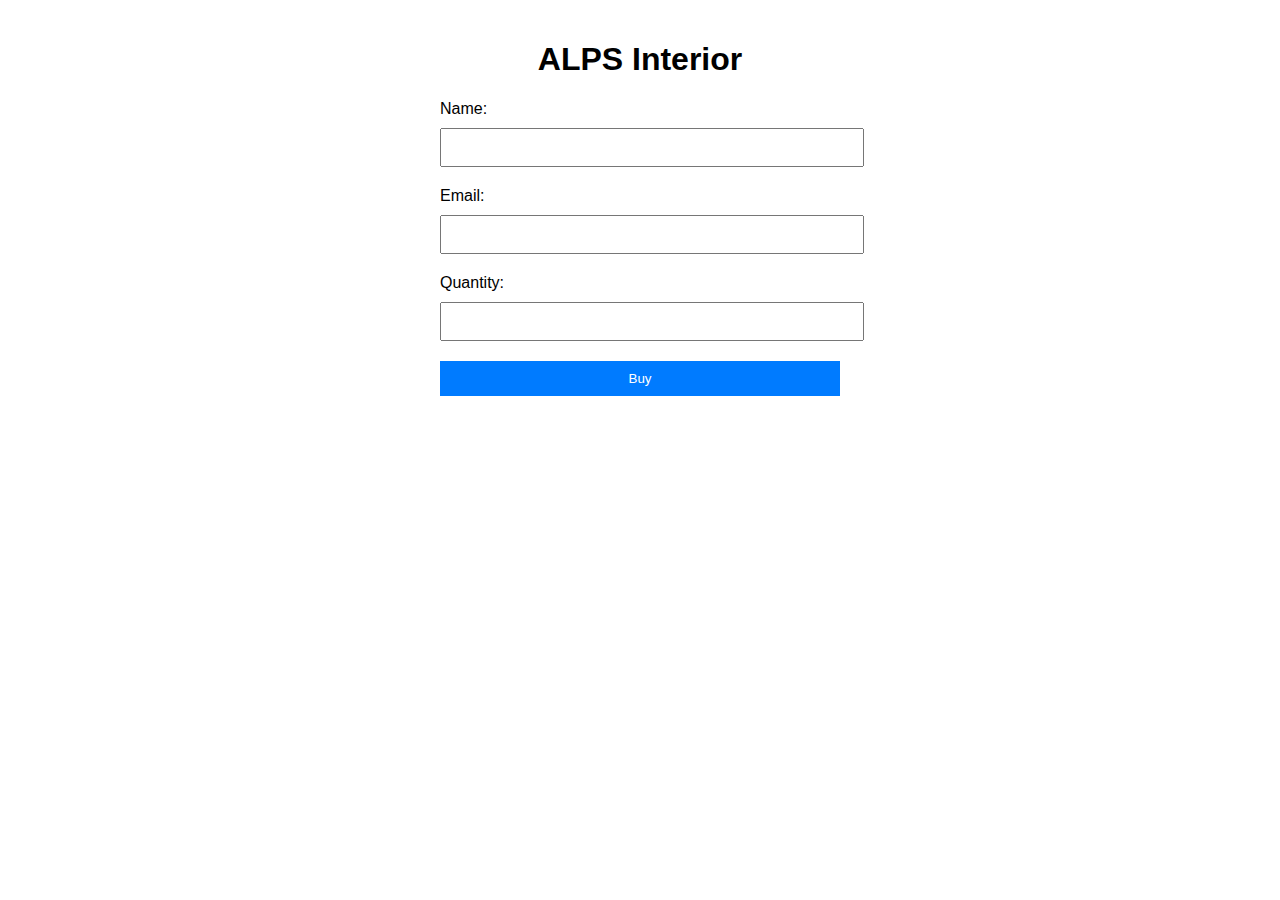
<file: buy-form.html>
<!DOCTYPE html>
<html lang="en">
<head>
  <meta charset="UTF-8">
  <meta name="viewport" content="width=device-width, initial-scale=1.0">
  <title>Purchase Form</title>
  <link rel="stylesheet" href="style.css">
</head>
<body>
  <h1>ALPS Interior</h1>
  <form id="purchaseForm">
    <label for="name">Name:</label>
    <input type="text" id="name" name="name" required>

    <label for="email">Email:</label>
    <input type="email" id="email" name="email" required>

    <label for="quantity">Quantity:</label>
    <input type="number" id="quantity" name="quantity" required>

    <button type="submit">Buy</button>
  </form>

  <script src="script.js"></script>
</body>
</html>
</file>
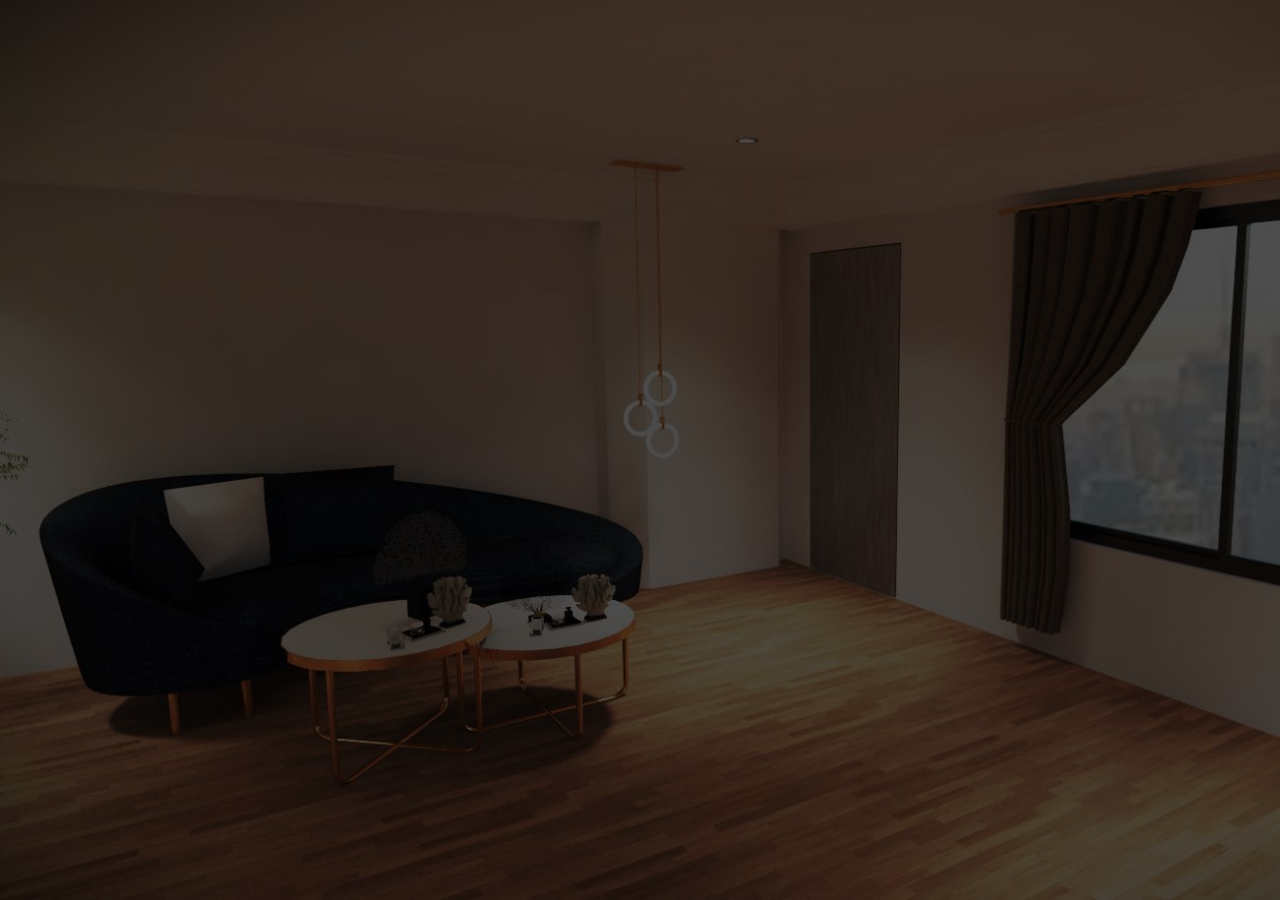
<file: contact.html>
<!DOCTYPE html>
<html>
<head>
    <style>
      header {
    font-size: large;
    text-align: left;
    background-color: white;
    color: #fff;
    padding: 20px;
}

        nav {
    font-size: large;
	text-align: right;
    background-color: none;
    padding: 5px;
}

nav ul {
    list-style-type: none;
    margin: 0;
    padding: 0;
}

nav ul li {
    display: inline;
    margin-right: 10px;
}

nav ul li a {
    text-decoration: none;
    color: #fff;
}
.body {
  background-image: url('Pictures/g4.jpg');
  background-repeat: no-repeat;
  background-attachment: fixed;
  background-size: cover;
    font-family: Arial, sans-serif;
    color: white;
    list-style-type: none;
}
.fade-in {
    opacity: 0;
    animation: fadeInAnimation ease 3s;
    animation-fill-mode: forwards;
  }

  @keyframes fadeInAnimation {
    0% {
      opacity: 0;
    }
    100% {
      opacity: 1;
    }
  }
  a {
  text-decoration: none;
  color: white;
}
.blog-section {
  display: grid;
  grid-template-columns: repeat(3, 1fr);
  grid-gap: 20px;
}

.blog-post {
  padding: 20px;
  background-color: none;
  border-radius: 5px;
}

.blog-title {
  font-size: 20px;
  margin-bottom: 10px;
  color: white;
}

.blog-content {
  font-size: 16px;
  margin-bottom: 10px;
  color: white;
}

.read-more {
  color: #007bff;
  text-decoration: none;
}

.read-more:hover {
  text-decoration: underline;
}
.nav-text {
  position: relative;
  display: inline-block;
  transition: transform 0.3s ease;
}

.nav-text::after {
  content: '';
  position: absolute;
  bottom: 0;
  left: 0;
  width: 100%;
  height: 2px;
  background-color: white;
  transform: scaleX(0);
  transform-origin: left;
  transition: transform 0.3s ease;
}

.nav-text:hover {
  transform: translateY(-3px);
}

.nav-text:hover::after {
  transform: scaleX(1);
}

    </style>
  <meta charset="UTF-8">
  <meta name="viewport" content="width=device-width, initial-scale=1.0">
    <title>A L P S Interior</title>
        <script src="script.js"></script>
    <script src="page.cpp"></script>
</head>
<body class="body">
    <article class="fade-in">
    <header>
        <h2>A L P S Interior</h2>
        <p><b><u>Design • Furniture</u></b></p>
    
    <nav>
        <ul>
            <b>
              <li><a  href="home.html" class="nav-text"><u>Home</u></a></li>
              <li><a href="Interiorblog.html" class="nav-text"><u>About</u></a></li>
              <li><a href="product.html" class="nav-text"><u>Product</u></a></li>
              <li><a href="contact.html" class="nav-text"><u>Contact</u></a></li>
                  </b>
        </ul>
    </nav>
    </header>
<body>
    <h1>Visit:</h1>
    <ul>
    <li>
        <div class="blog-section">
            <div class="blog-post">
        <div class="contact-section">
        <div class="contact-info">
            <h2 class="blog-title">Our Facebook Page:</h2>
            <p class="blog-content"><a href="https://www.facebook.com/ALPSInteriorFunitureManufucturer"><b><u>A L P S Interior Furniture Manufacturer</b></u></a></p>
        </div>
        </div>
        <li>
            <div class="blog-section">
                <div class="blog-post">
            <div class="contact-info">
                <h2 class="blog-title">Our Email:</h2>
                <p class="blog-content"></p><a href="mailto:alpsts.crew@gmail.com"><b><u>alpsts.crew@gmail.com</b></u></a></p>
        </div>
        </div>
        <li>
            <div class="blog-section">
                <div class="blog-post">
            <div class="contact-info">
                <h2 class="blog-title">Phone Number:</h2>
                <p class="blog-content"> <a href="tel:+63962518943"><b><u>09625187943</b></u></a></p>
        </div>
        </div>
        <li>
            <div class="blog-section">
                <div class="blog-post">
            <div class="contact-info">
                <h2 class="blog-title">Our Location:</h2>
                <p class="blog-content">BLK 15 lot 3 & 4 Monaco Street, Baranggay Saog, Marilao Bulacan, Philippines</p>
        </div>
    </div>
</ul>
</article>
</body>
</html>
</file>
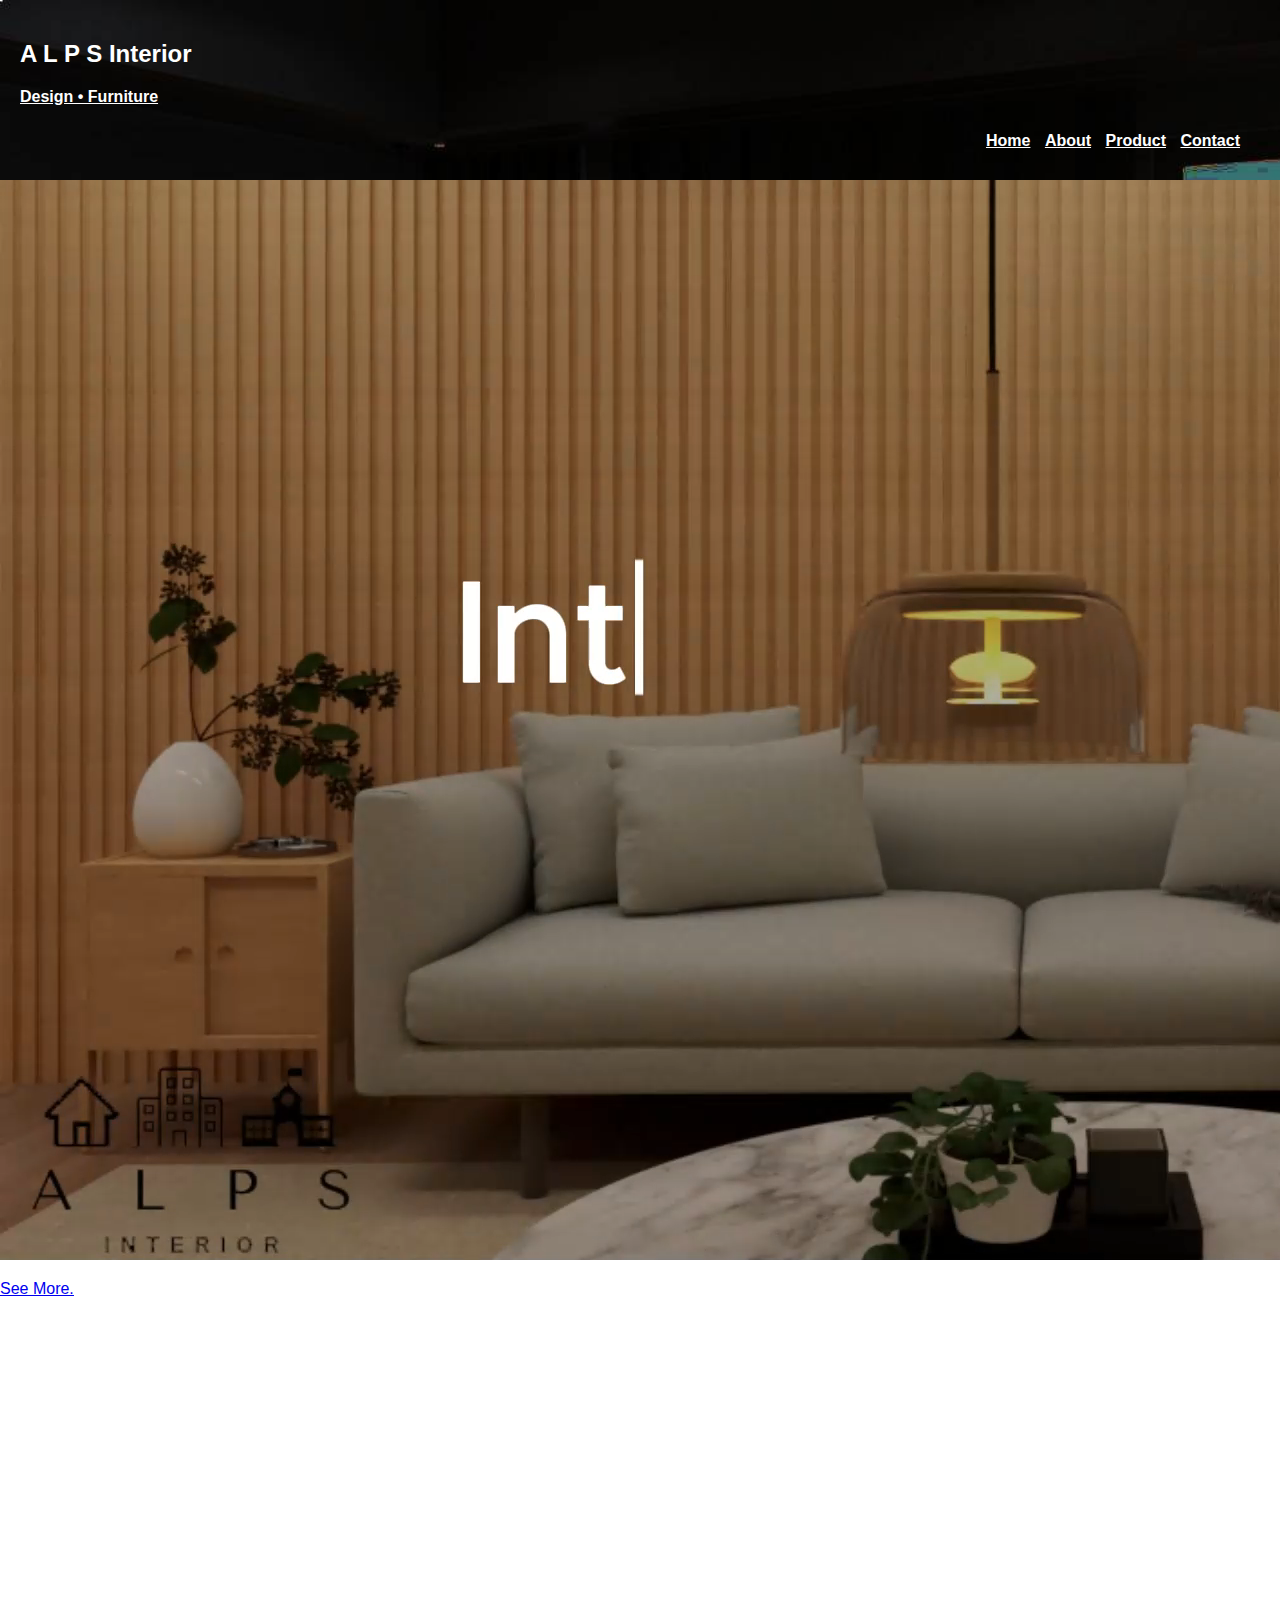
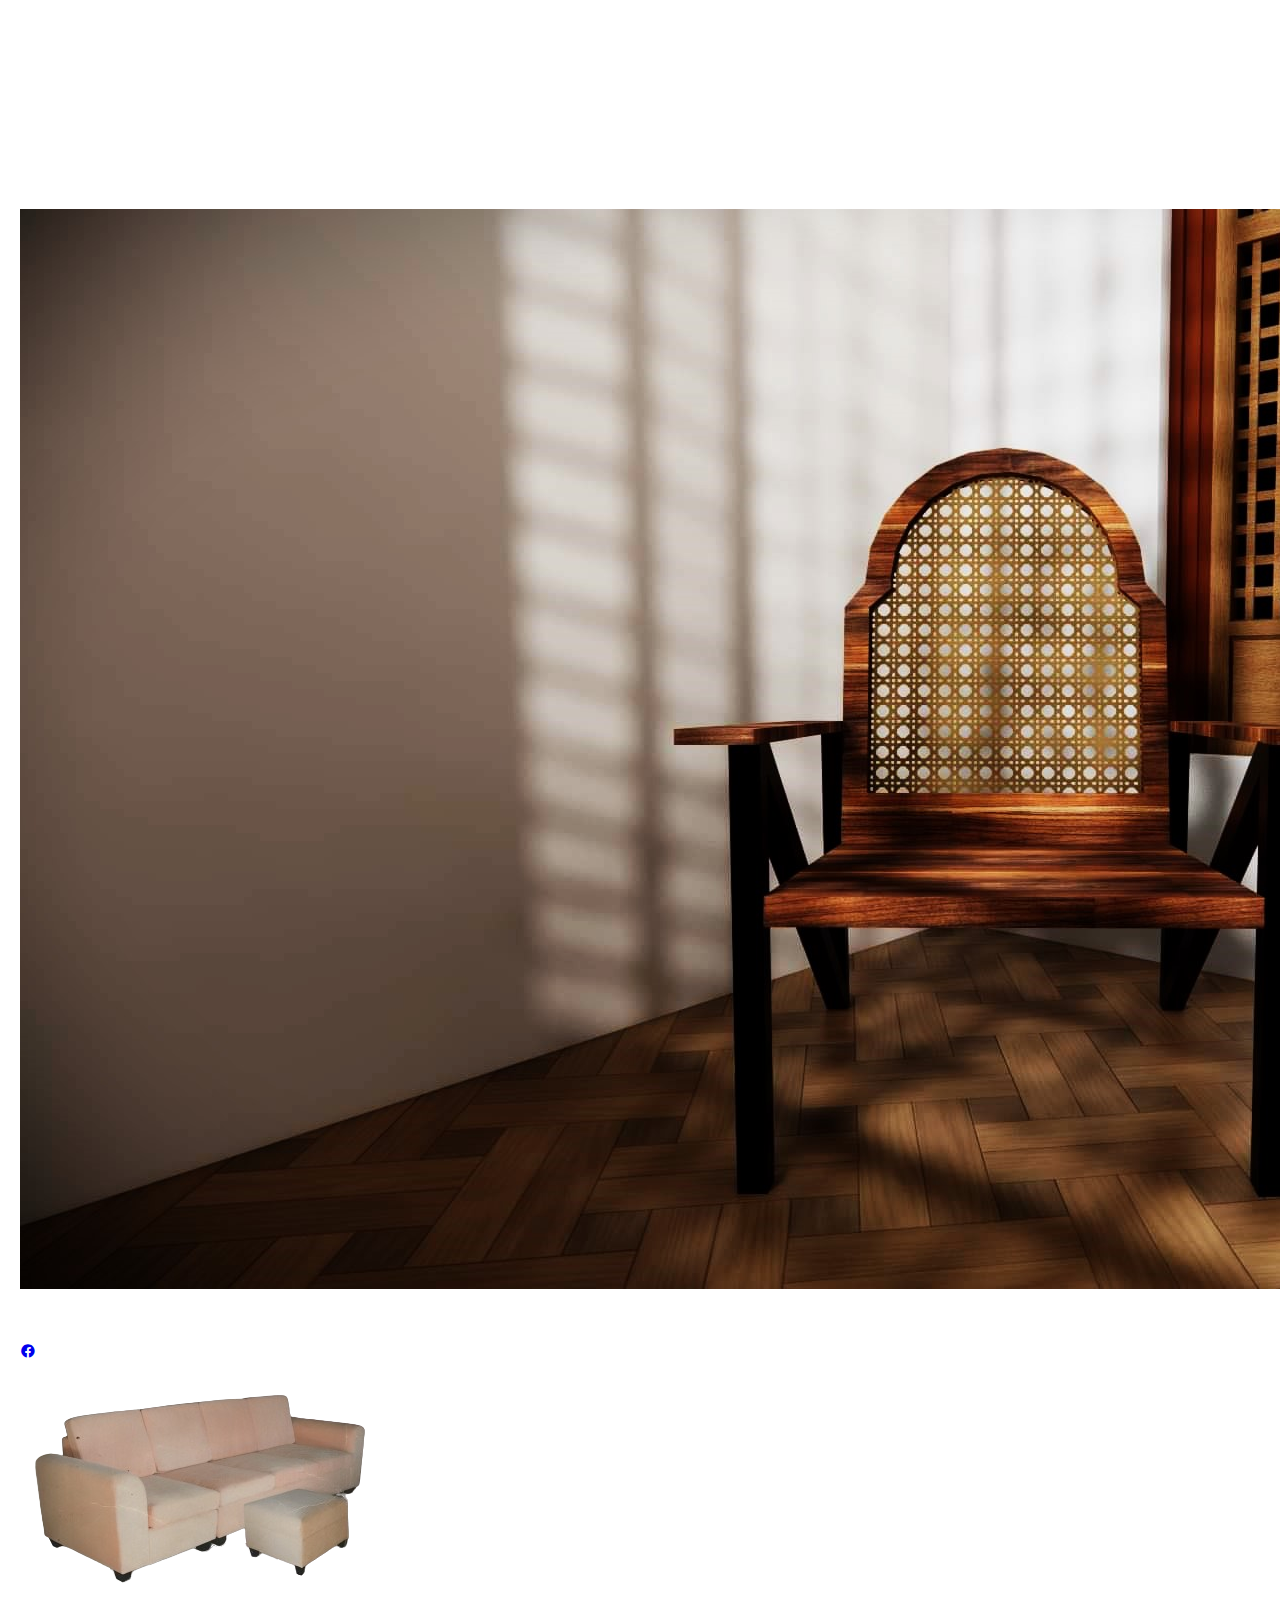
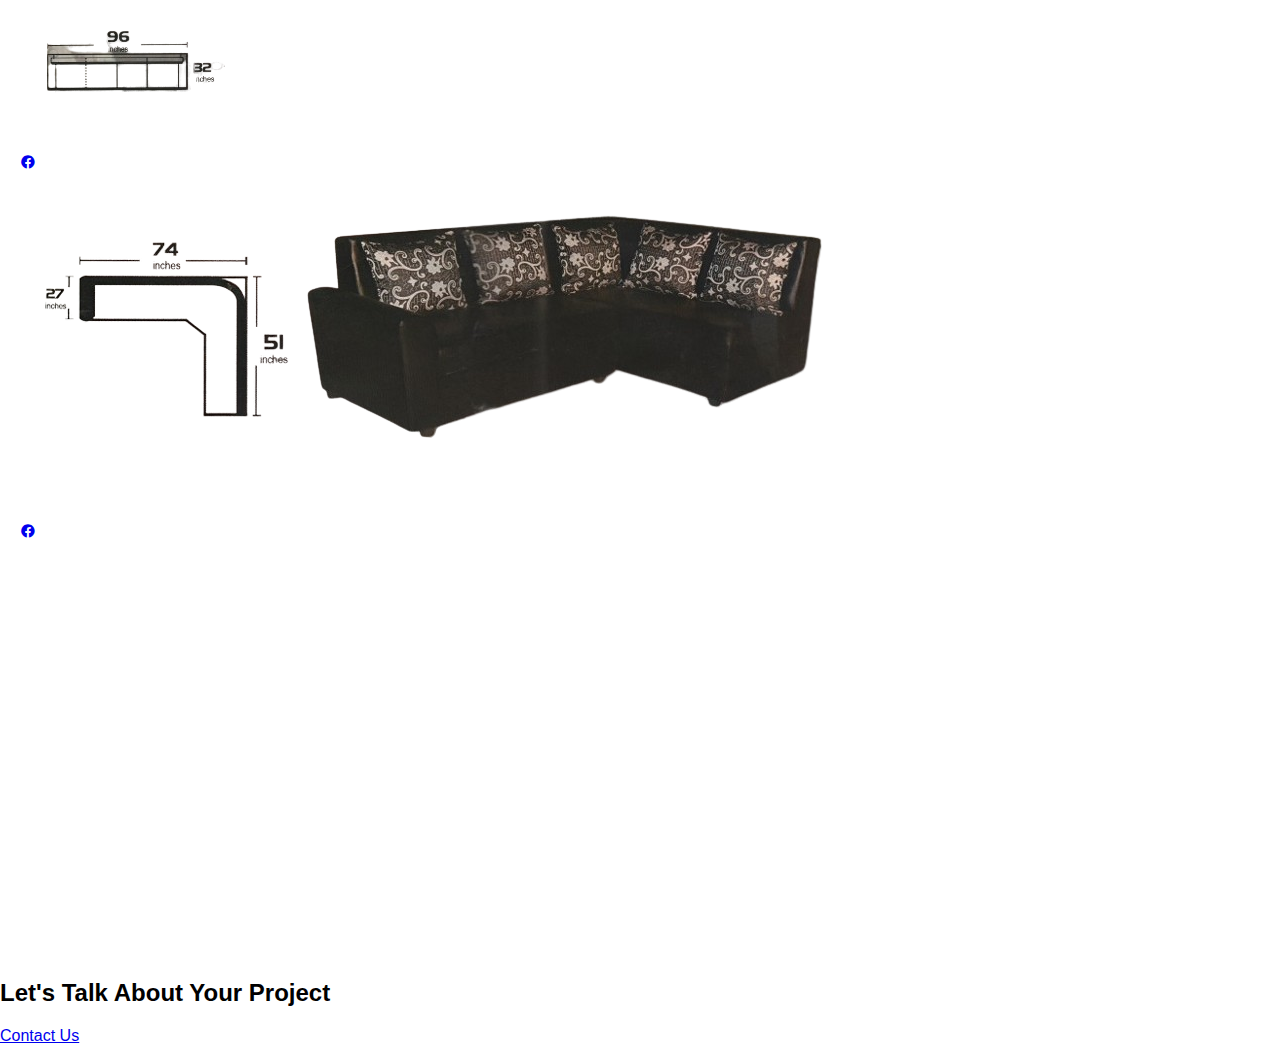
<file: home.html>
<!DOCTYPE html>
<html>
<head>
  <meta charset="UTF-8">
  <meta name="viewport" content="width=device-width, initial-scale=1.0">
    <title>A L P S Interior</title>
    <link rel="stylesheet" type="text/css" href="styles.css">
    <script src="script.js"></script>
    <script src="page.cpp"></script>
    <link href='https://unpkg.com/boxicons@2.1.4/css/boxicons.min.css' rel='stylesheet'>
</head>
<body>
    <header>
        <h2>A L P S Interior</h2>
        <p><b><u>Design • Furniture</u></b></p>
    
    <nav>
        <ul>
            <b>
            <li><a  href="home.html" class="nav-text"><u>Home</u></a></li>
            <li><a href="Interiorblog.html" class="nav-text"><u>About</u></a></li>
            <li><a href="product.html" class="nav-text"><u>Product</u></a></li>
            <li><a href="contact.html" class="nav-text"><u>Contact</u></a></li>
            </b>
        </ul>
    </nav>
    </header>
    <body>
    <div class="video-container">
        <video class="video" src="Pictures/vidban ulit.mp4" autoplay loop muted></video>
        <div class="vidban">
          <p class="text-animation"><a href="Interiorblog.html"><u>See More.</u></a></p>
        </div>
      </div>
      </body>
    <section id="home">
        <h2 class="fade-in">Who Is ALPS Interior?</h2>
        <article>
            <p class="fade-in"><b>A L P S Interior</b> is a renowned 
furniture production and delivery company operating in the 
Philippines.<br> With a strong focus on quality craftsmanship 
and exceptional customer service, we have established 
ourselves as a<br> trusted provider of stylish and durable 
furniture solutions. Our comprehensive range of furniture 
includes pieces<br> for residential, commercial, and hospitality 
settings, catering to the diverse needs and preferences of 
our clients.</p><br>
        </article>
        
        <article class="fade-in">
            <h2>About Us</h2>
            <p>Since our inception, we have focused on delivering 
unparalleled quality and customer satisfaction.<br> Our 
dedicated team of skilled artisans, designers, and 
professionals work tirelessly to bring our clients'<br> 
visions to life. From residential homes to commercial 
establishments and hospitality spaces, we understand 
the diverse<br> needs and preferences of our customers 
and strive to provide tailored furniture solutions that 
surpass expectations.</p>
        </article>
    </section>
<section class="logo">
    <div class="fade-in">

<p style="font-size: xx-large;"> <b>Product:</b></p>
<div class="image-container">
    <img src="Pictures/ourproduct1.jpg" alt="Image">
    <div class="text-overlay">
        <p><b>Custom Furniture Design:</b> Our team of skilled designers
            collaborates closely with clients to create bespoke furniture
            pieces that reflect their unique vision and style.</p>
            <a href="https://www.facebook.com/ALPSInteriorFunitureManufucturer"><i class='bx bxl-facebook-circle'></i></a>
    </div>
</div>
<div class="image-container">
    <img src="Pictures/p4.3.jpg" alt="Image">
    <div class="text-overlay">
        <p><b>Quality Furniture Manufacturing:</b> We have a state-of-the-art 
        manufacturing facility where we combine traditional
        craftsmanship with modern techniques to produce high-quality 
        furniture.<br>
        <a href="https://www.facebook.com/ALPSInteriorFunitureManufucturer"><i class='bx bxl-facebook-circle'></i></a>

    </div>
</div>
<div class="image-container">
    <img src="Pictures/p20.2.jpg" alt="Image">
    <div class="text-overlay">
        <p><b>Comprehensive Furniture Solutions:</b> Our offerings include
        residential furniture for living rooms, bedrooms, and dining
        areas, as well as commercial and office furniture designed to
        enhance productivity and professionalism<br>
        <a href="https://www.facebook.com/ALPSInteriorFunitureManufucturer"><i class='bx bxl-facebook-circle'></i></a>
        </div>
</div>
</section>
<section class="goal">
    <article class="fade-in">
<h3>Our Goal?</h3>
<div class="pogi">
<p class="left-paragraph"><b>Uncompromising Quality:</b>  Our goal is to consistently deliver furniture of the highest quality. We 
strive for excellence in craftsmanship, utilizing premium materials and meticulous construction 
techniques. By maintaining uncompromising standards, we aim to provide our customers with 
furniture that exceeds their expectations in terms of durability, functionality, and overall 
satisfaction</p><br>
<p class="right-paragraph"><b>Custmoer Satisfaction:</b>  Our goal is to consistently deliver furniture of the highest quality. We 
strive for excellence in craftsmanship, utilizing premium materials and meticulous construction 
techniques. By maintaining uncompromising standards, we aim to provide our customers with 
furniture that exceeds their expectations in terms of durability, functionality, and overall 
satisfaction</p>
<br>
</div>
<p style="text-align: center;"><b>Design Innovation and Timeless Appeal:</b>  We aspire to be leaders in design innovation, 
continuously pushing the boundaries of creativity and functionality. Our goal is to create furniture solutions 
that are not only visually striking but also stand the test of time. By blending modern design 
trends with timeless elegance, we aim to offer furniture that enhances spaces, reflects 
individual style, and brings long-lasting joy to our customers' lives.</p>
</article>
</section>
</div>
</section>  

<footer>
    <h2>Let's Talk About Your Project</h2>
    <a href="mailto:alpsts.crew@gmail.com"><u>Contact Us</u></a>
        </div>

    </footer>

</body>
</html>
</file>
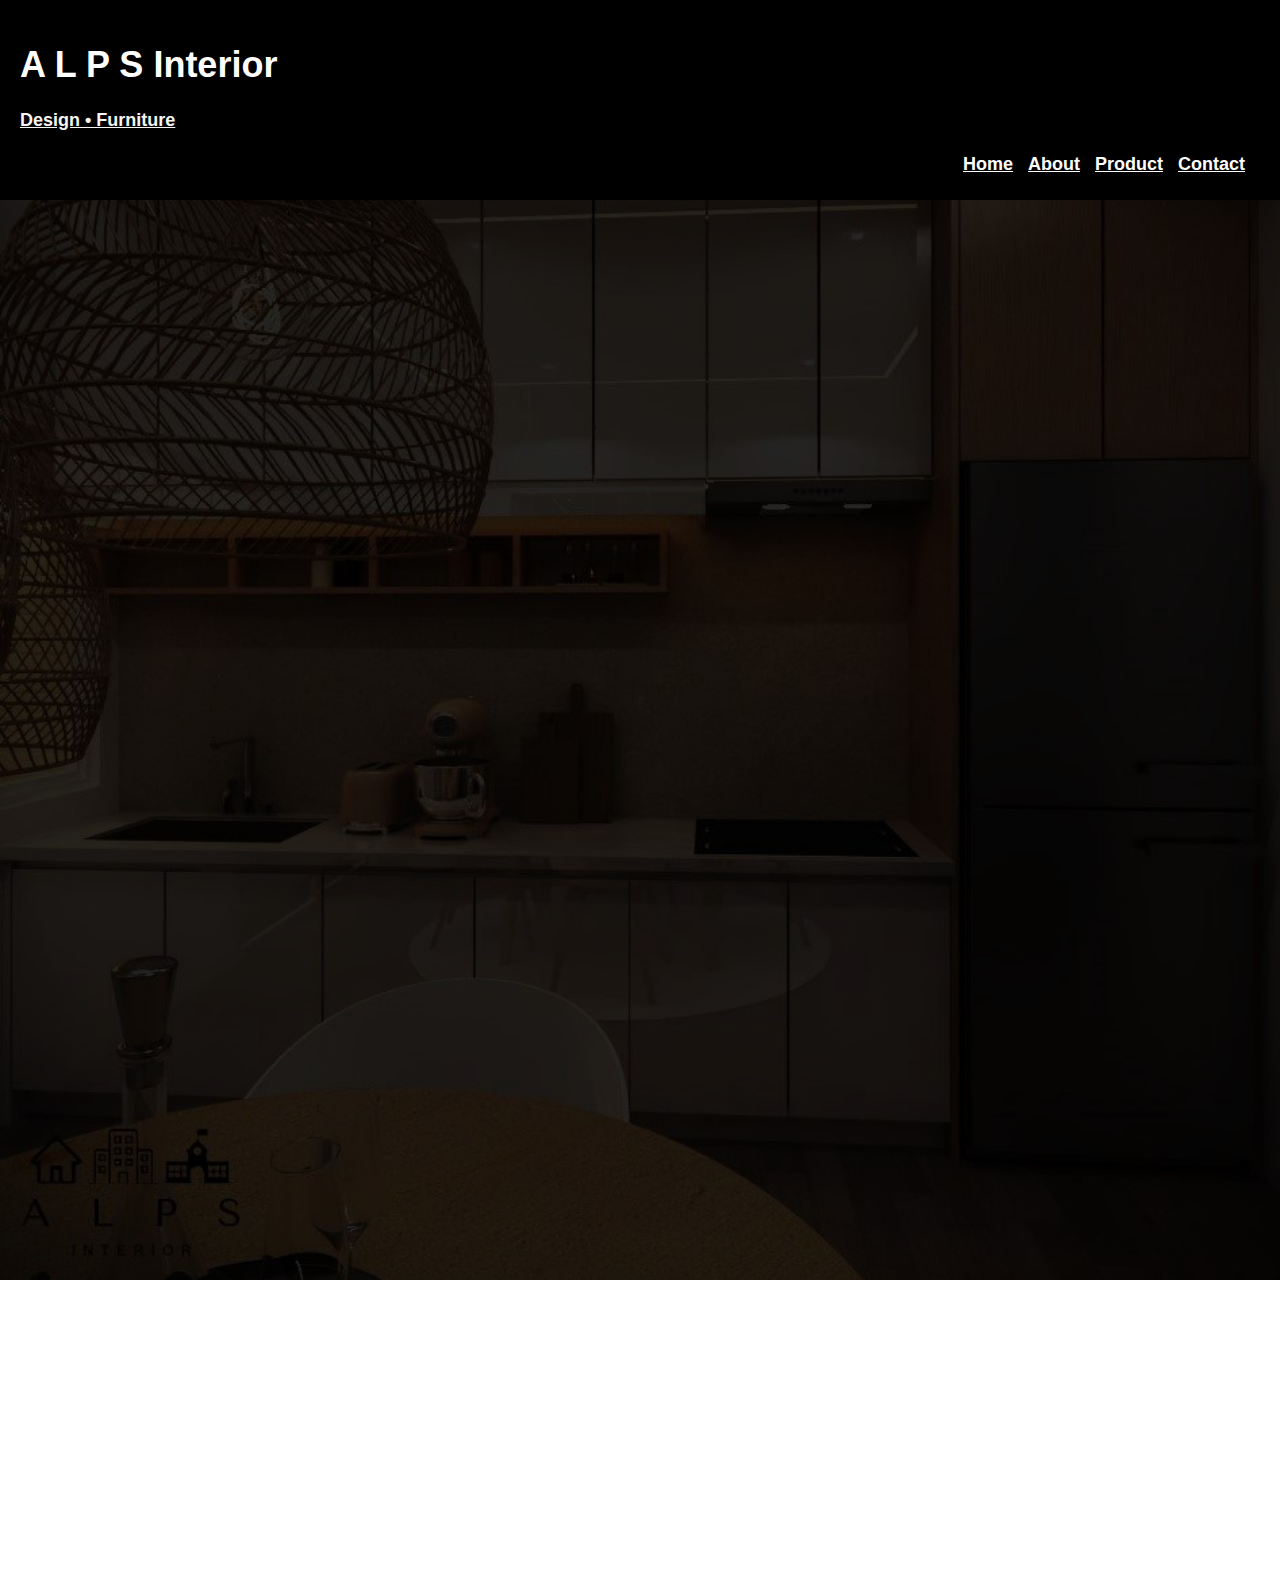
<file: Interiorblog.html>
<!DOCTYPE html>
<html>
<head>
  <meta charset="UTF-8">
  <meta name="viewport" content="width=device-width, initial-scale=1.0">
    <title>A L P S Interior</title>
    <link rel="stylesheet" type="text/css" href="Interiorblog.css">
    <script src="script.js"></script>
    <script src="page.cpp"></script>
    <link href='https://unpkg.com/boxicons@2.1.4/css/boxicons.min.css' rel='stylesheet'>
</head>
<body>
    <header>
        <h1>A L P S Interior</h1>
        <p><b><u>Design • Furniture</u></b></p>
    
    <nav>
        <ul>
            <b>
                <li><a  href="home.html" class="nav-text"><u>Home</u></a></li>
                <li><a href="Interiorblog.html" class="nav-text"><u>About</u></a></li>
                <li><a href="product.html" class="nav-text"><u>Product</u></a></li>
                <li><a href="contact.html" class="nav-text"><u>Contact</u></a></li>
                    </b>
        </ul>
    </nav>
    </header>

    <body class="baby">
        <section class="fade-in">

            <section class="blog-section">
                <div class="container">
                  <div class="blog-post">
                    <h2 class="blog-title">Elevate Your Living Space with A L P S Interior Furniture and Manufacturer</h2>
            <p class="blog-content">Welcome to <b>A L P S Interior Furniture and Manufacturer,</b><br> where innovation meets elegance to redefine your living spaces.<br> Our commitment to quality craftsmanship and unique designs sets us apart as a premier interior design company dedicated to transforming your vision into reality.</p>
        </div>    
        <div class="blog-section">
            <div class="blog-post">           
                 <h2 class="blog-title">Unleashing Creativity in Every Design</h2>
            <p class="blog-content">At A L P S Interior Furniture and Manufacturer, we understand that your home is a reflection of your personality and style. Our team of skilled designers and craftsmen are passionate about creating custom furniture pieces that not only enhance your interiors but also tell your story. From contemporary minimalism to classic opulence, we bring your ideas to life with precision and creativity.</p>
        </div>    
        <div class="blog-section">
            <div class="blog-post">
                <h2 class="blog-title">Tailored Solutions for Your Unique Needs</h2>
            <p class="blog-content">Your home is as unique as you are, and we believe your furniture should be too. Our bespoke design services allow you to collaborate with our experts to create furniture that perfectly fits your space, taste, and lifestyle. Whether it's a cozy living room, a functional kitchen, or a luxurious bedroom, we tailor our designs to meet your specific needs and preferences.</p>
        </div>    
        <div class="blog-section">
            <div class="blog-post">
                <h2 class="blog-title">Quality That Endures</h2>
            <p class="blog-content">We take pride in the durability and quality of our furniture. A L P S Interior Furniture and Manufacturer sources only the finest materials to ensure longevity and resilience. Every piece is crafted with attention to detail, reflecting our commitment to excellence. Our furniture not only stands the test of time but also elevates the aesthetic appeal of your home.</p>
        </div>
        <div class="blog-section">
            <div class="blog-post">            
                <h2 class="blog-title">Stay on Trend with A L P S Interior Furniture</h2>
            <p class="blog-content">Our design team is always ahead of the curve, keeping up with the latest trends and innovations in the world of interior design. From modern, sleek lines to timeless, classic pieces, we offer a diverse range of styles to suit every taste. Let us guide you through the latest trends and help you choose furniture that complements your lifestyle and current design preferences.</p>
        </div>    
        <div class="blog-section">
            <div class="blog-post">            
                <h2 class="blog-title">Transforming Spaces, One Piece at a Time</h2>
            <p class="blog-content">At A L P S Interior Furniture and Manufacturer, we believe that great design has the power to transform spaces and elevate experiences. Whether you're looking to revamp your entire home or add a statement piece to a room, our comprehensive range of furniture and interior design solutions has you covered.</p>
        </div>    
    </section>
    </body>
    
    </html>
</file>
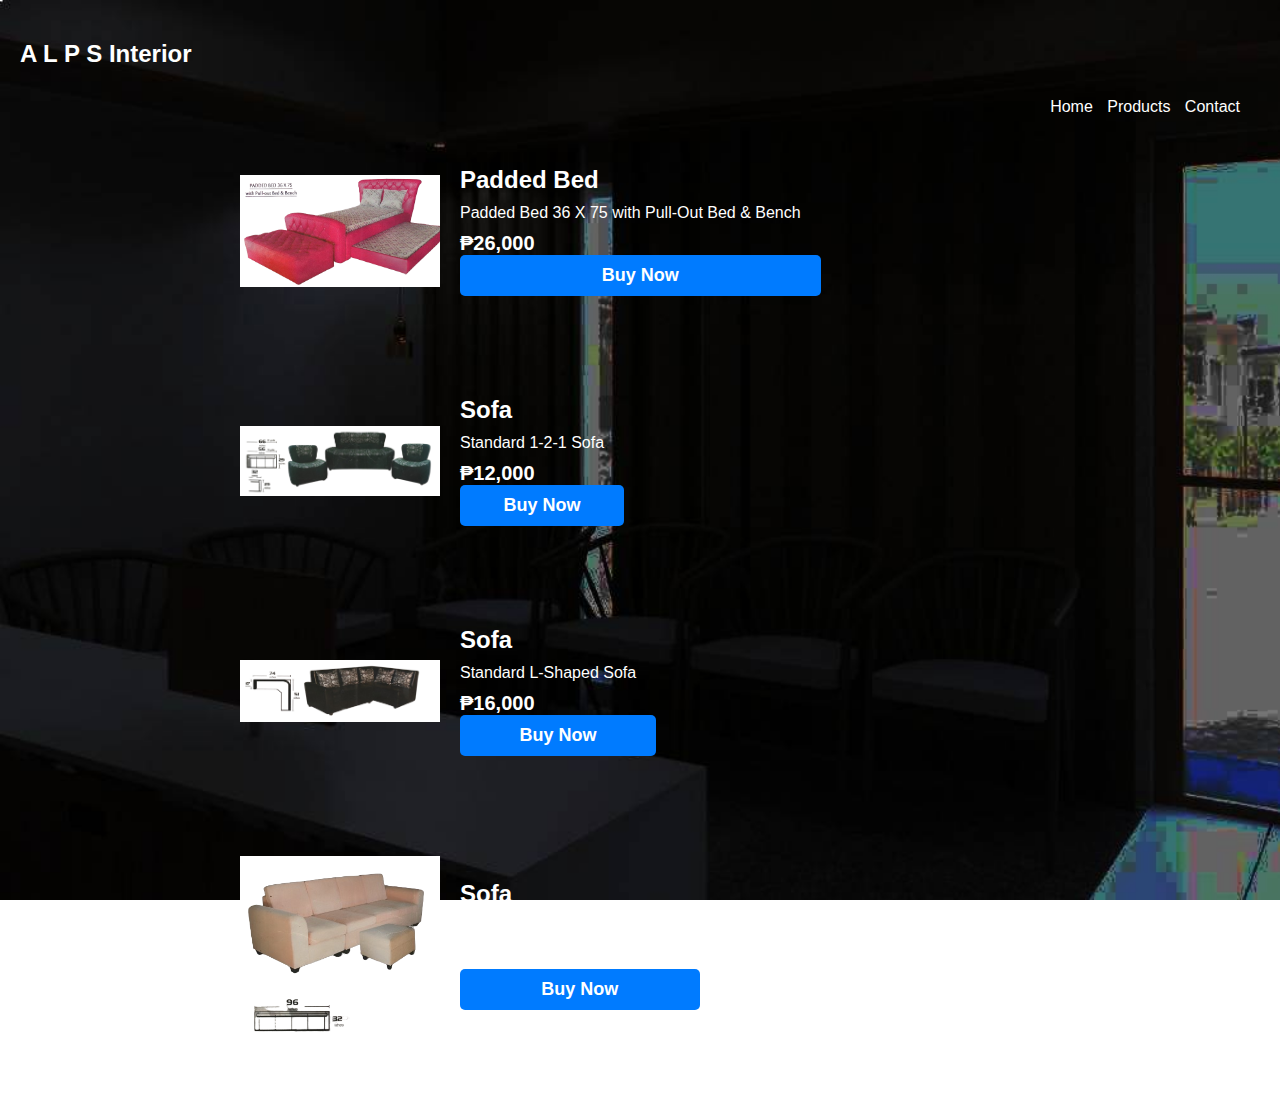
<file: product.html>
<!DOCTYPE html>
<html>
<head>
    <meta charset="UTF-8">
    <meta name="viewport" content="width=device-width, initial-scale=1.0">
    <title>A L P S Interior</title>
    <link rel="stylesheet" type="text/css" href="styles.css">
 <style>
        .container {
            display: flex;
            justify-content: space-between;
        }
    </style>
</head>
<body>
<div class"section">
   <header>
<font color="white">
        <h2>A L P S Interior</h2>
 <nav>

        <ul>
            <li><a href="index.html">Home</a></li>
            <li><a href="#product">Products</a></li>
            <li><a href="contact.html">Contact</a></li>
        </ul>
    </nav>
</nav>

    
    <section id="product">
     <div class="container">
        <div class="product">
            <img src="Pictures/catalog.png" onclick="openFullscreen()" alt="Product Image">
            <div class="product-info">
 <div id="fullscreen">
        <img src="Pictures/catalog.png" onclick="closeFullscreen()" alt="Image" />
    </div>
                <div class="product-title">Padded Bed</div>
                <div class="product-description">Padded Bed 36 X 75 with Pull-Out Bed & Bench</div>
                <div class="product-price">₱26,000</div>
                <a href="buy-form.html" class="buy-button">Buy Now</a>
            </div>
        </div>
    </div>
    </section>
    <section id="product">
     <div class="container">
        <div class="product">
           <img src="Pictures/p20.4.jpg" onclick="openFullscreen()" alt="Product Image">
            <div class="product-info">
 <div id="fullscreen">
        <img src="Pictures/p20.4.jpg" onclick="closeFullscreen()" alt="Image" />
    </div>
            <div class="product-info">
                <div class="product-title">Sofa</div>
                <div class="product-description">Standard 1-2-1 Sofa</div>
                <div class="product-price">₱12,000</div>
                <a href="buy-form.html" class="buy-button">Buy Now</a>
            </div>
        </div>
    </div>
    </section>
    <section id="product">
     <div class="container">
        <div class="product">
            <img src="Pictures/p20.2.jpg" onclick="openFullscreen()" alt="Product Image">
            <div class="product-info">
 <div id="fullscreen">
        <img src="Pictures/p20.2.jpg" onclick="closeFullscreen()" alt="Image" />
    </div>
            <div class="product-info">
                <div class="product-title">Sofa</div>
                <div class="product-description">Standard L-Shaped Sofa</div>
                <div class="product-price">₱16,000</div>
                <a href="buy-form.html" class="buy-button">Buy Now</a>
            </div>
        </div>
    </div>
    </section>
    <section id="product">
     <div class="container">
        <div class="product">
            <img src="Pictures/p4.3.jpg" onclick="openFullscreen()" alt="Product Image">
            <div class="product-info">
 <div id="fullscreen">
        <img src="Pictures/p4.3.jpg" onclick="closeFullscreen()" alt="Image" />
    </div>
            <div class="product-info">
                <div class="product-title">Sofa</div>
                <div class="product-description">Standard Sofa with small Chair</div>
                <div class="product-price">₱6,000</div>
                <a href="buy-form.html" class="buy-button">Buy Now</a>
            </div>
        </div>
    </div>
    </section>
<script src="script.js"></script>
</body>
</html>
</file>
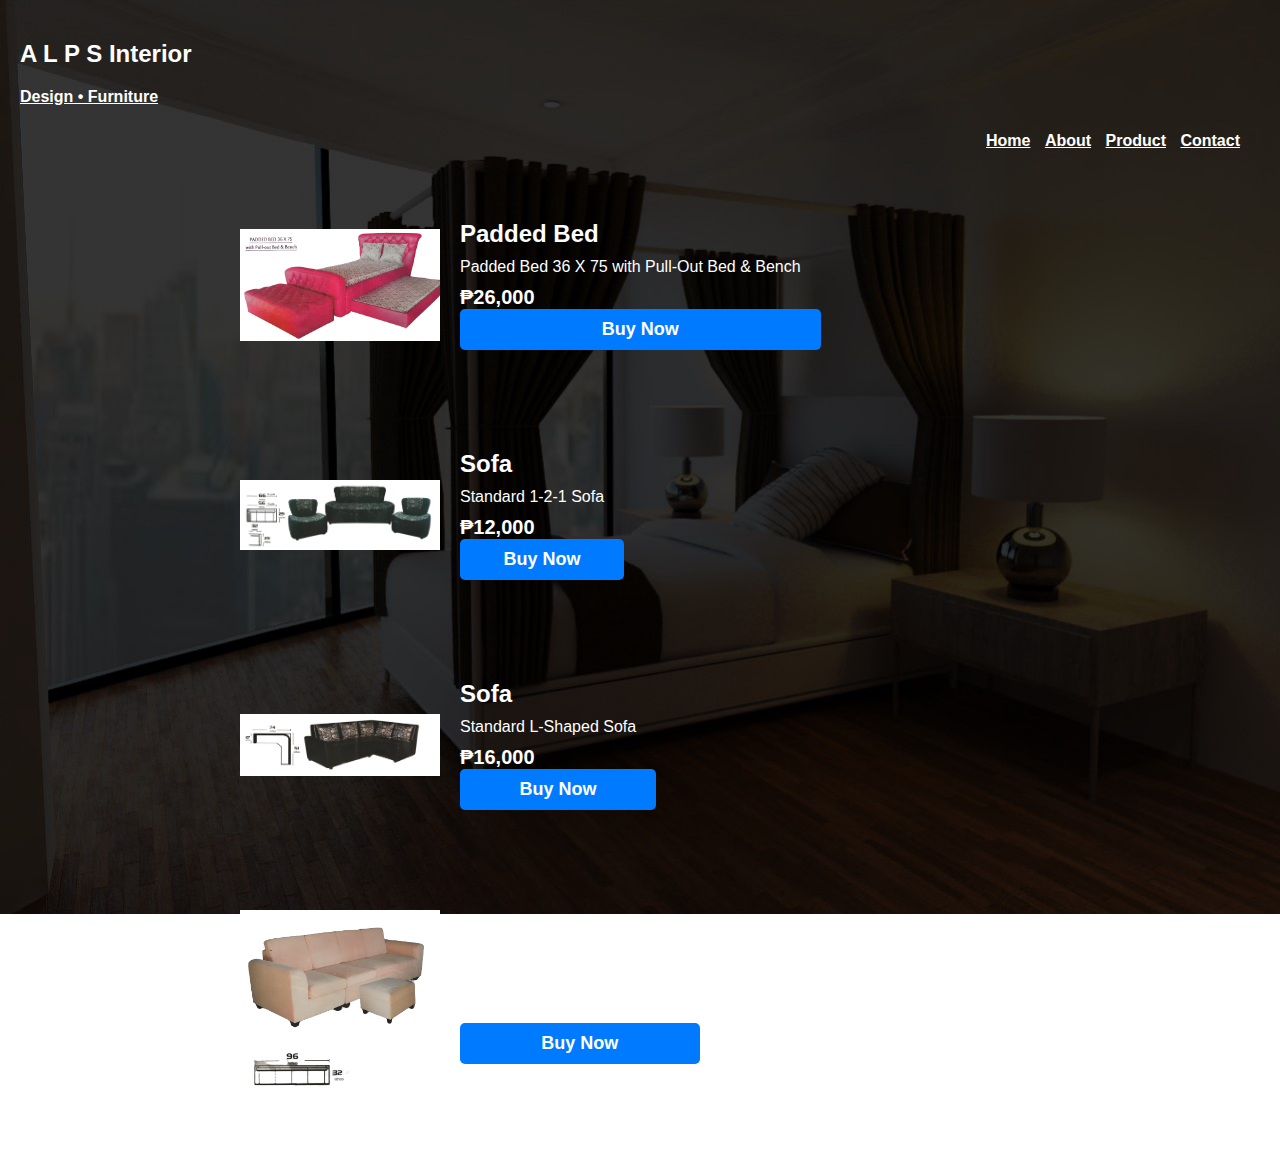
<file: sofa.html>
<!DOCTYPE html>
<html>
<head>
    <meta charset="UTF-8">
    <meta name="viewport" content="width=device-width, initial-scale=1.0">
    <title>A L P S Interior</title>
    <link rel="stylesheet" type="text/css" href="styles.css">
 <style>
        .container {
            display: flex;
            justify-content: space-between;
        }
    </style>
</head>
<body>
<div class="section">
   <header>
<font color="white">
        <h2>A L P S Interior</h2>
        <p><b><u>Design • Furniture</u></b></p>
                 <nav>

        <ul>
            <b>
                <li><a  href="home.html" class="nav-text"><u>Home</u></a></li>
                <li><a href="Interiorblog.html" class="nav-text"><u>About</u></a></li>
                <li><a href="product.html" class="nav-text"><u>Product</u></a></li>
                <li><a href="contact.html" class="nav-text"><u>Contact</u></a></li>
                    </b>
        </ul>
    </nav>
</nav>
</header>
<body class="fade-in" style="background-image: url('Pictures/bg2.jpg');">
    
    <section id="product">
     <div class="container">
        <div class="product">
            <img src="Pictures/catalog.png" onclick="openFullscreen()" alt="Product Image">
            <div class="product-info">
 <div id="fullscreen">
        <img src="Pictures/catalog.png" onclick="closeFullscreen()" alt="Image" />
    </div>
                <div class="product-title">Padded Bed</div>
                <div class="product-description">Padded Bed 36 X 75 with Pull-Out Bed & Bench</div>
                <div class="product-price">₱26,000</div>
                <a href="buy-form.html" class="buy-button">Buy Now</a>
            </div>
        </div>
    </div>
    </section>
    <section id="product">
        
     <div class="container">
        <div class="product">
           <img src="Pictures/p20.4.jpg" onclick="openFullscreen()" alt="Product Image">
            <div class="product-info">
 <div id="fullscreen">
        <img src="Pictures/p20.4.jpg" onclick="closeFullscreen()" alt="Image" />
    </div>
            <div class="product-info">
                <div class="product-title">Sofa</div>
                <div class="product-description">Standard 1-2-1 Sofa</div>
                <div class="product-price">₱12,000</div>
                <a href="buy-form.html" class="buy-button">Buy Now</a>
            </div>
        </div>
    </div>
    </section>
    <section id="product">
     <div class="container">
        <div class="product">
            <img src="Pictures/p20.2.jpg" onclick="openFullscreen()" alt="Product Image">
            <div class="product-info">
 <div id="fullscreen">
        <img src="Pictures/p20.2.jpg" onclick="closeFullscreen()" alt="Image" />
    </div>
            <div class="product-info">
                <div class="product-title">Sofa</div>
                <div class="product-description">Standard L-Shaped Sofa</div>
                <div class="product-price">₱16,000</div>
                <a href="buy-form.html" class="buy-button">Buy Now</a>
            </div>
        </div>
    </div>
    </section>
    <section id="product">
     <div class="container">
        <div class="product">
            <img src="Pictures/p4.3.jpg" onclick="openFullscreen()" alt="Product Image">
            <div class="product-info">
 <div id="fullscreen">
        <img src="Pictures/p4.3.jpg" onclick="closeFullscreen()" alt="Image" />
    </div>
            <div class="product-info">
                <div class="product-title">Sofa</div>
                <div class="product-description">Standard Sofa with small Chair</div>
                <div class="product-price">₱6,000</div>
                <a href="buy-form.html" class="buy-button">Buy Now</a>
            </div>
        </div>
    </div>
    </section>
<script src="script.js"></script>
</body>
</html>
</file>
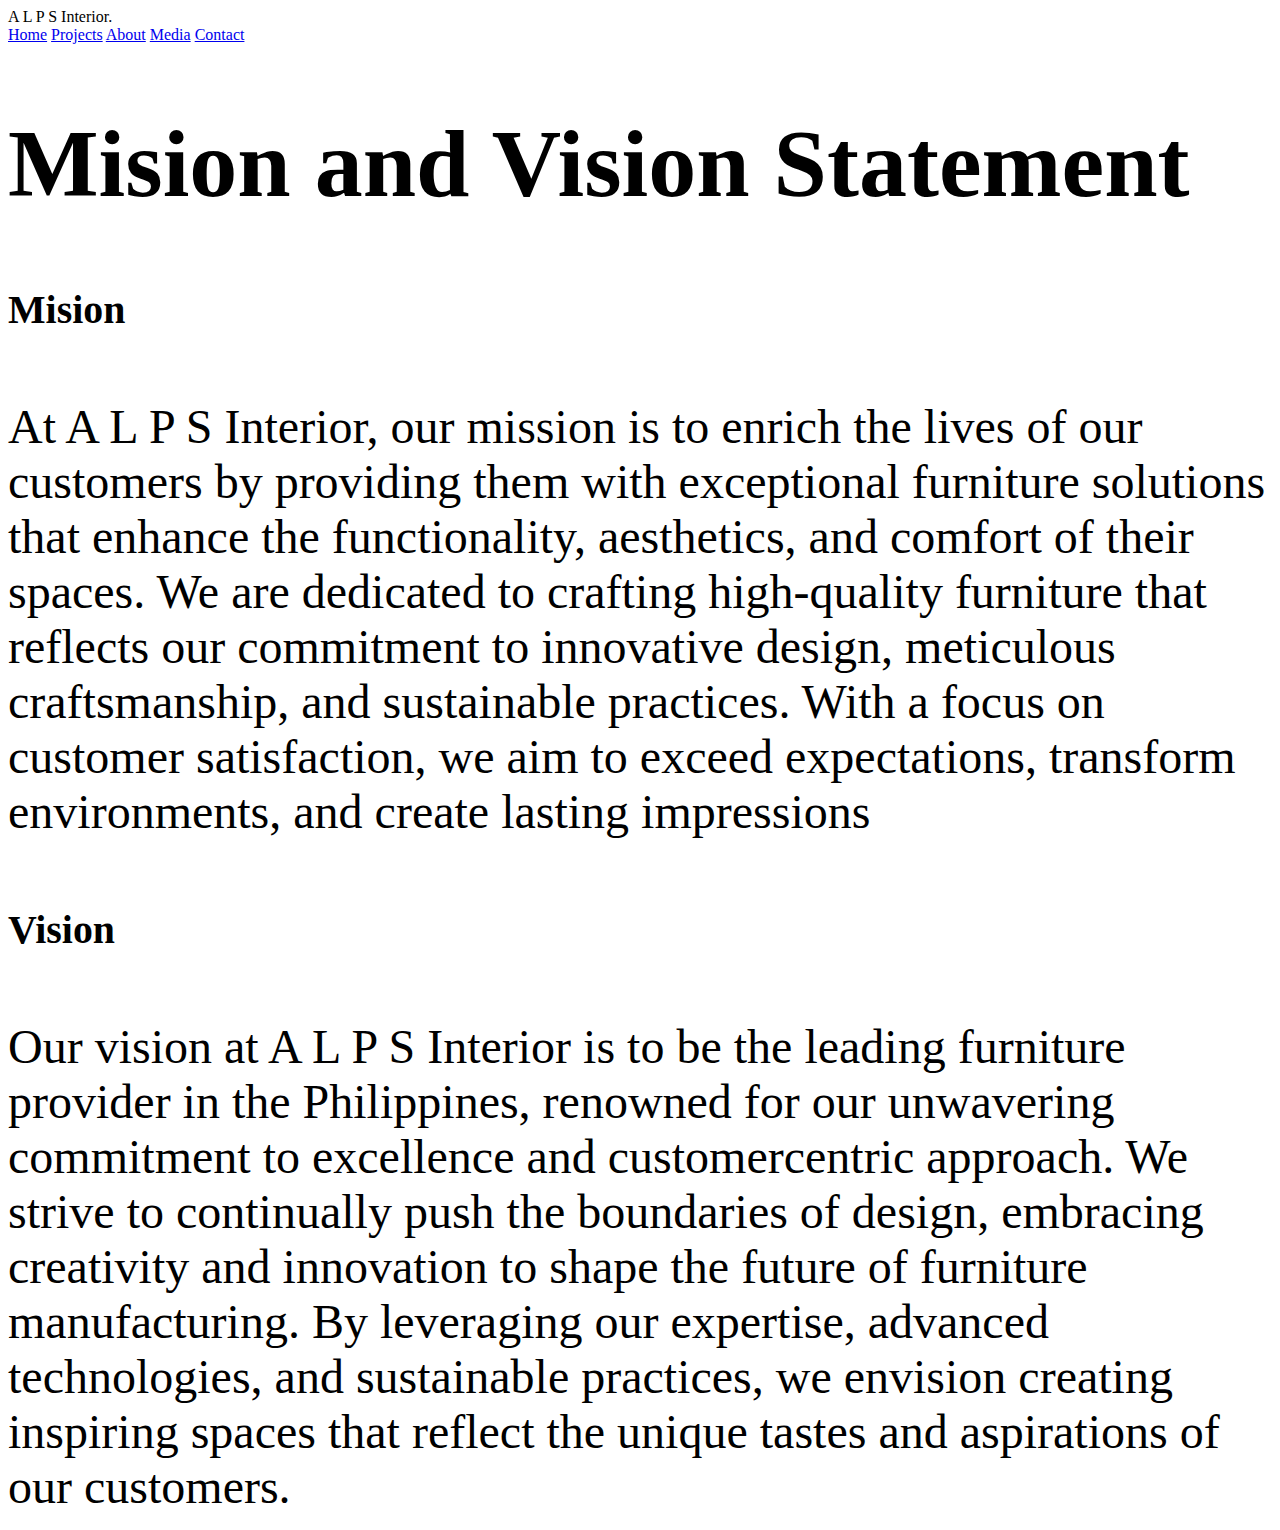
<file: Pictures/Project.html>
<!DOCtype html>
<html lang="en">
<head>
	<meta charset="UTF-8">
	<title>A L P S Interior</title>
	<link rel="stylesheet href="style.css">
</head>

<body>
	<header>
		<a href"logo.jpg">A L P S Interior.</a>
	<nav>
		<a href="index.html">Home</a>
		<a href="Project.html">Projects</a>
		<a href="#">About</a>
		<a href="#">Media</a>
		<a href="#">Contact</a>
	</nav>
<font size="25">
<h1>Mision and Vision Statement</h1>
<h5>Mision</h5>
<p>At A L P S Interior, our mission is to enrich the lives of our
customers by providing them with exceptional furniture
solutions that enhance the functionality, aesthetics, and comfort
of their spaces. We are dedicated to crafting high-quality
furniture that reflects our commitment to innovative design,
meticulous craftsmanship, and sustainable practices. With a
focus on customer satisfaction, we aim to exceed expectations,
transform environments, and create lasting impressions
<h5>Vision</h5>
<p>Our vision at A L P S Interior is to be the leading
furniture provider in the Philippines, renowned for our
unwavering commitment to excellence and customercentric approach. We strive to continually push the
boundaries of design, embracing creativity and
innovation to shape the future of furniture manufacturing.
By leveraging our expertise, advanced technologies, and
sustainable practices, we envision creating inspiring
spaces that reflect the unique tastes and aspirations of
our customers.
</font>
</body>
</html>
</file>
<file: style.css>
body {
  font-family: Arial, sans-serif;
  margin: 0;
  padding: 20px;
}

h1 {
  text-align: center;
}

form {
  max-width: 400px;
  margin: 0 auto;
}

label {
  display: block;
  margin-bottom: 10px;
}

input {
  width: 100%;
  padding: 10px;
  margin-bottom: 20px;
}

button {
  width: 100%;
  padding: 10px;
  background-color: #007bff;
  color: #fff;
  border: none;
  cursor: pointer;
}

button:hover {
  background-color: #0056b3;
}
</file>
<file: styles.css>
html {
scroll-behavior: smooth;
}
body {
 background-image: url('Pictures/bg.jpg');
  background-repeat: no-repeat;
  background-attachment: fixed;
  background-size: cover;
    font-family: Arial, sans-serif;
    margin: 0;
    padding: 0;
}

header {
    background-color: None;
    color: #fff;
    padding: 20px;
}

nav {
	text-align: right;
    background-color: None;
    padding: 10px;
}

nav ul {
    list-style-type: none;
    margin: 0;
    padding: 0;
}

nav ul li {
    display: inline;
    margin-right: 10px;
}

nav ul li a {
    text-decoration: none;
    color: #fff;
}

section {
	color: white;
    padding: 20px;
}

article {
    margin-bottom: 20px;
}
.product {
            display: flex;
            align-items: center;
            margin-bottom: 20px;
        }
        
        .product img {
            width: 200px;
            margin-right: 20px;
        }
        
        .product-info {
            flex-grow: 1;
        }
        
        .product-title {
            font-size: 24px;
            font-weight: bold;
            margin-bottom: 10px;
        }
        
        .product-description {
            margin-bottom: 10px;
        }
        
        .product-price {
            font-size: 20px;
            font-weight: bold;
        }
        
        .buy-button {
            display: block;
            width: 100%;
            padding: 10px;
            background-color: #007bff;
            color: #fff;
            text-align: center;
            text-decoration: none;
            font-size: 18px;
            font-weight: bold;
            border-radius: 5px;
        }
        
        .buy-button:hover {
            background-color: #0056b3;
        }
 .container {
            max-width: 800px;
            margin: 0 auto;
            padding: 20px;
        }
        
        h1 {
            text-align: center;
            margin-bottom: 20px;
}
#fullscreen {
            display: none;
            position: fixed;
            top: 0;
            left: 0;
            width: 100%;
            height: 100%;
            z-index: 9999;
            background-color: rgba(0, 0, 0, 0.9);
        }
        #fullscreen img {
            display: block;
            max-width: 100%;
            max-height: 100%;
            margin: auto;
            position: absolute;
            top: 0;
            left: 0;
            right: 0;
            bottom: 0;
        }
logo {
list-style-type: none;
}
 body {
      overflow-x: hidden;
    }
    
    .page-transition {
      position: fixed;
      top: 0;
      left: 0;
      width: 100%;
      height: 100%;
      background-color: #ffffff;
      z-index: 9999;
      opacity: 0;
      pointer-events: none;
      transition: opacity 0.3s ease-in-out;
    }
    
    .page-transition.active {
      opacity: 1;
      pointer-events: auto;
    }
button {
  width: 100%;
  padding: 10px;
  background-color: #007bff;
  color: #fff;
  border: none;
  cursor: pointer;
}

button:hover {
  background-color: #0056b3;
}
</file>
<file: Interiorblog.css>
html {
    scroll-behavior: smooth;
    }
    body {
     background-image: url('Pictures/bg5.jpg');
      background-repeat: no-repeat;
      background-attachment: fixed;
      background-size: cover;
        font-family: Arial, sans-serif;
        margin: 0;
        padding: 0;
        text-align: center;    
        }
    .page-transition {
        position: fixed;
        top: 0;
        left: 0;
        width: 100%;
        height: 100%;
        background-color: #ff0000;
        z-index: 9999;
        opacity: 0;
        pointer-events: none;
        transition: opacity 0.3s ease-in-out;
      }
      
      .page-transition.active {
        opacity: 1;
        pointer-events: auto;
      }
    header {
        font-size: large;
        text-align: left;
        background-color: black;
        color: white;
        padding: 20px;
    }
    
    nav {
        font-size: large;
        text-align: right;
        background-color: none;
        padding: 5px;
    }
    
    nav ul {
        list-style-type: none;
        margin: 0;
        padding: 0;
    }
    
    nav ul li {
        display: inline;
        margin-right: 10px;
    }
    
    nav ul li a {
        text-decoration: none;
        color: #fff;
    }
.baby{
h2{
    color: lightgrey;
}
p{
    color: whitesmoke;
}
}
  .blog-section {
    padding: 20px;
    background-color: none;
  }
  
  .container {
    max-width: 800px;
    margin: 0 auto;
  }
  
  .blog-post {
    margin-bottom: 20px;
  }
  
  .blog-title {
    font-size: 24px;
    font-weight: bold;
    margin-bottom: 10px;
  }
  
  .blog-content {
    font-size: 16px;
    line-height: 1.5;
  }
    .fade-in {
    opacity: 0;
    animation: fadeInAnimation ease 3s;
    animation-fill-mode: forwards;
  }

  @keyframes fadeInAnimation {
    0% {
      opacity: 0;
    }
    100% {
      opacity: 1;
    }
  }
  .nav-text {
    position: relative;
    display: inline-block;
    transition: transform 0.3s ease;
  }
  
  .nav-text::after {
    content: '';
    position: absolute;
    bottom: 0;
    left: 0;
    width: 100%;
    height: 2px;
    background-color: white;
    transform: scaleX(0);
    transform-origin: left;
    transition: transform 0.3s ease;
  }
  
  .nav-text:hover {
    transform: translateY(-3px);
  }
  
  .nav-text:hover::after {
    transform: scaleX(1);
  }
</file>
